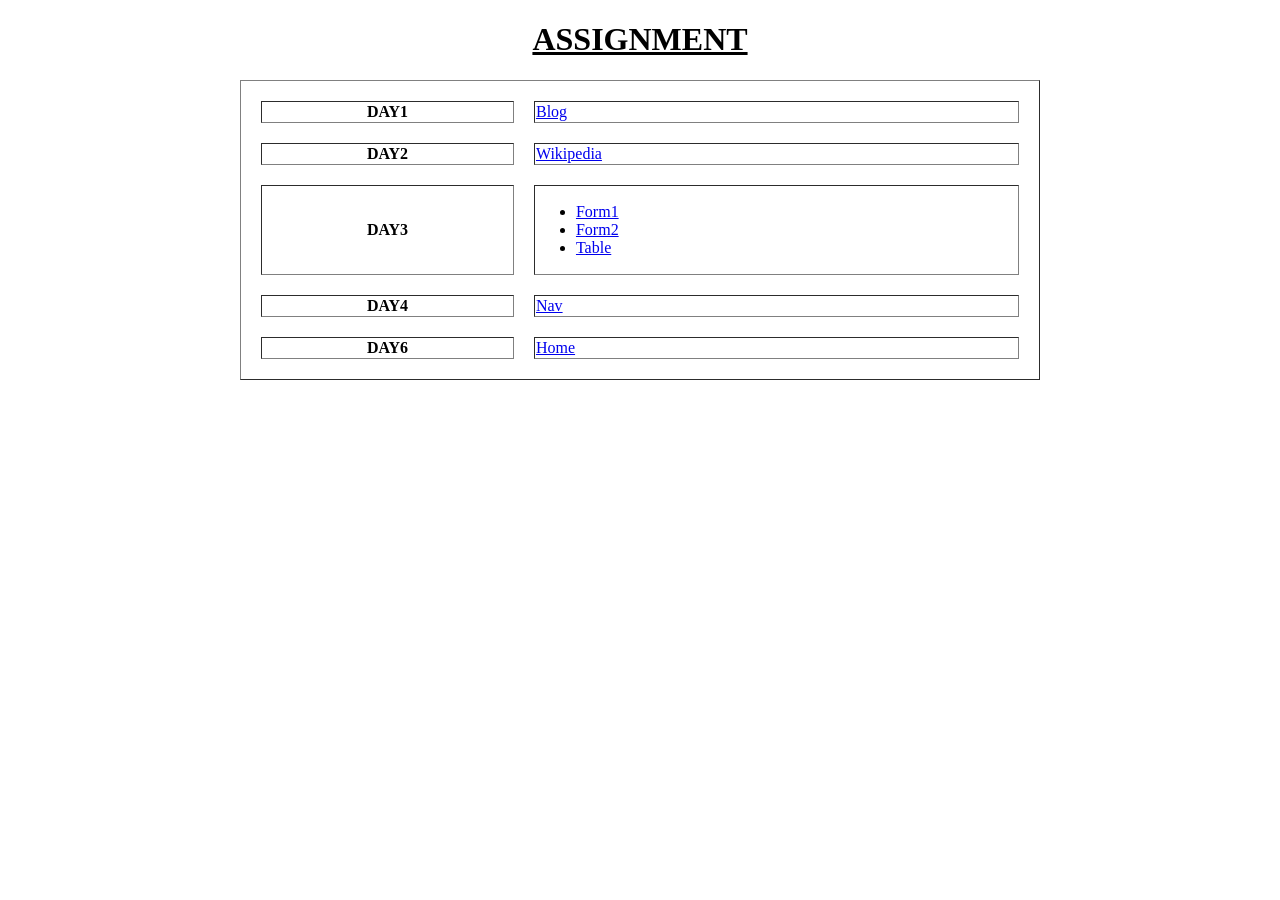
<file: index.html>
<!DOCTYPE html>
<html lang="en">
<head>
    <meta charset="UTF-8">
    <meta name="viewport" content="width=device-width, initial-scale=1.0">
    <title>Document</title>
    <style>
        table{
            width: 800px;
            border-spacing: 20px;
        }
        body{
            font-family: cursive;
        }
        
    </style>
</head>
<body>
    <h1> <center> <u>ASSIGNMENT</u></center></h1>
    <center><table border="1">
        <thead>
            <tr>
                <th>DAY1</th>
                <td><a href="Day1/blog.html" >Blog</a></td>
            </tr>
            <tr>
                <th>DAY2</th>
                <td><a href="Day2/assignment.html">Wikipedia</a></td>
            </tr>
            <tr>
                <th>DAY3</th>
                <td><ul>
                    <li><a href="Day3/assignment.html">Form1</a></li>
                    <li><a href="Day3/form.html" >Form2</a></li>
                    <li><a href="Day3/table.html" >Table</a></li>
                </ul></td>
            </tr>
            <tr>
                <th>DAY4</th>
                <td><a href="Day4/nav.html">Nav</a></td>
            </tr>
            <tr>
                <th>DAY6</th>
                <td><a href="Day6/home.html">Home</a></td>
            </tr>
        </thead>
    </table>
</body>

</html>
</file>
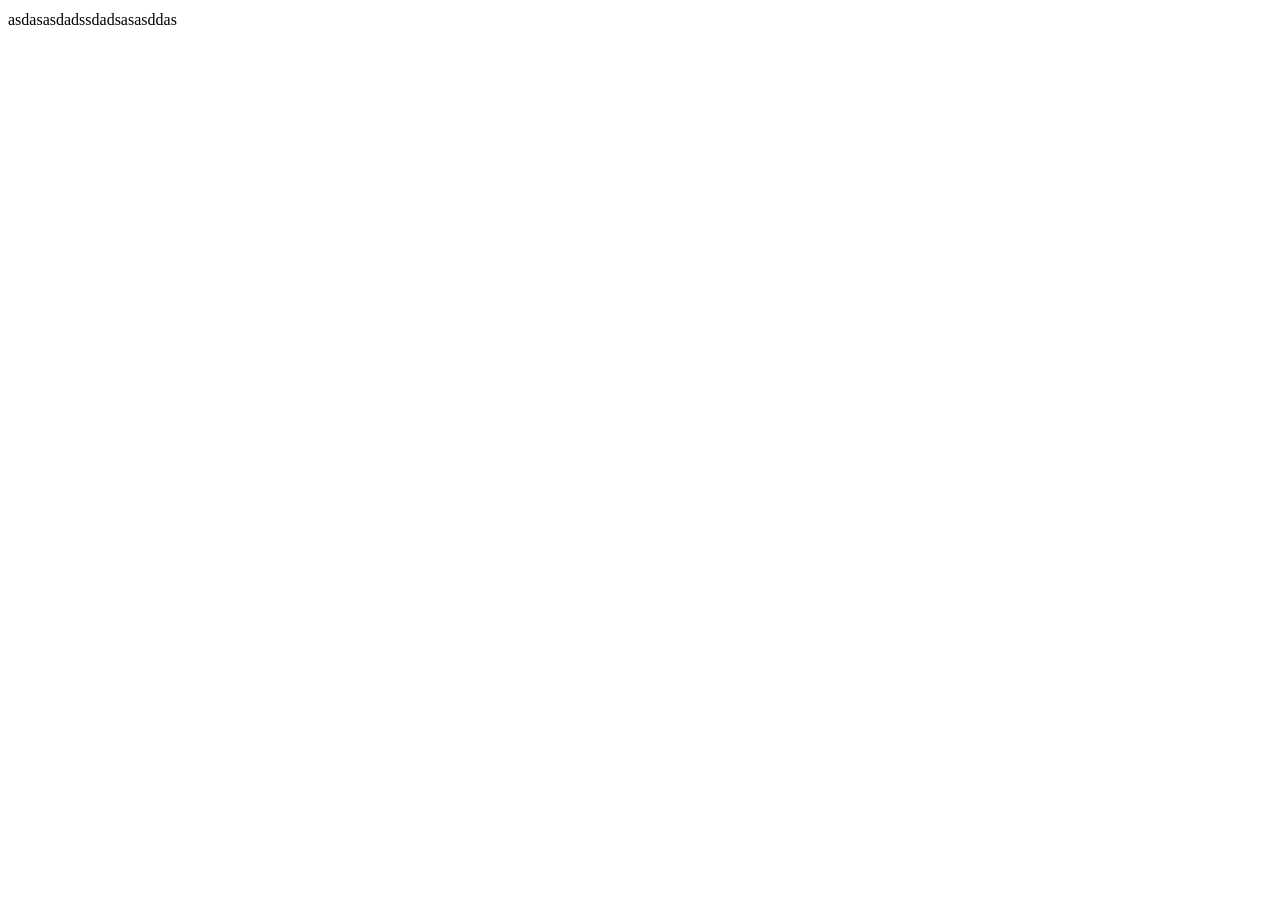
<file: Day1/index.html>
<!DOCTYPE html>
<html lang="en">
<head>
    <meta charset="UTF-8">
    <meta name="viewport" content="width=device-width, initial-scale=1.0">
    <title>HTML Intro</title>


    <!-- css links -->
     <!-- seo links -->


</head>
<body>
    asdasasdadssdadsasasddas
    <b></b>
    <big></big>
    

</body>
</html>
</file>
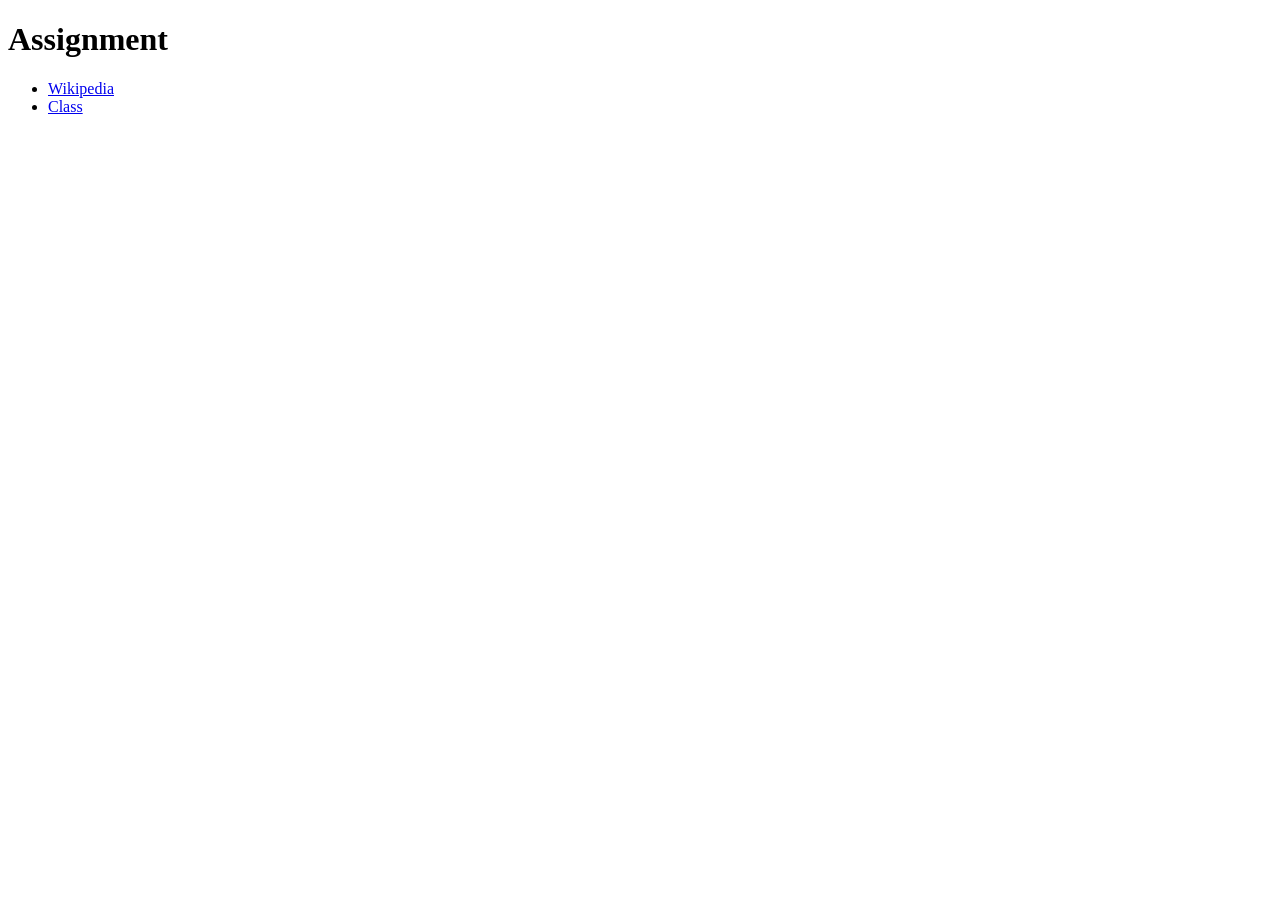
<file: Day2/index.html>
<!DOCTYPE html>
<html lang="en">
<head>
    <meta charset="UTF-8">
    <meta name="viewport" content="width=device-width, initial-scale=1.0">
    <title>Document</title>
</head>
<body>
    <h1>Assignment</h1>
    <ul>
        <li>
            <a href="assignment.html" target="_blank">Wikipedia</a>
            <!-- target="_blank" ley tyo linked page lai naya tab ma kholdinxa -->
        </li>
        <li>
            <a href="class.html" target="_blank">Class</a>
        </li>
    </ul>

</body>

</html>


<!-- <!DOCTYPE html>
<html lang="en">
<head>
    <meta charset="UTF-8">
    <meta name="viewport" content="width=device-width, initial-scale=1.0">
    <title>Document</title>
</head>
<body>

    <!-- <table>
        <thead>
            <tr>
                <th></th>
                <th></th>
                <th></th>
            </tr> 
        </thead>

        <tbody>
            <tr>
                <td></td>
                <td></td>
                <td></td>
            </tr>
        </tbody>

        <tfoot>
            <tr>
                <td></td>
            </tr>
        </tfoot>

    </table> -->
    


    <!-- wikipedia  -->

<!-- left center right =>content section  -->
<!-- <table>
    <tr>
        <!-- left section  -->
        <!--
            <td>
                
                <details>
                    <summary>History</summary>
                    <a href="#history">google</a><br>
                    <a href="https://www.google.com/">google</a><br>
                    <a href="https://www.google.com/">google</a><br>
                </details>
                
                
                
                <h1 id="history">history</h1>
                
                
            </td>
            
            <!-- center section  -->
            <!--<td>
                asdfasdf
            </td>
            
            <!-- right section 
            <td>
                asdfasdf
            </td>
        </tr> 
    </table>
    
    
    
</body>
</html> 
-->
</file>
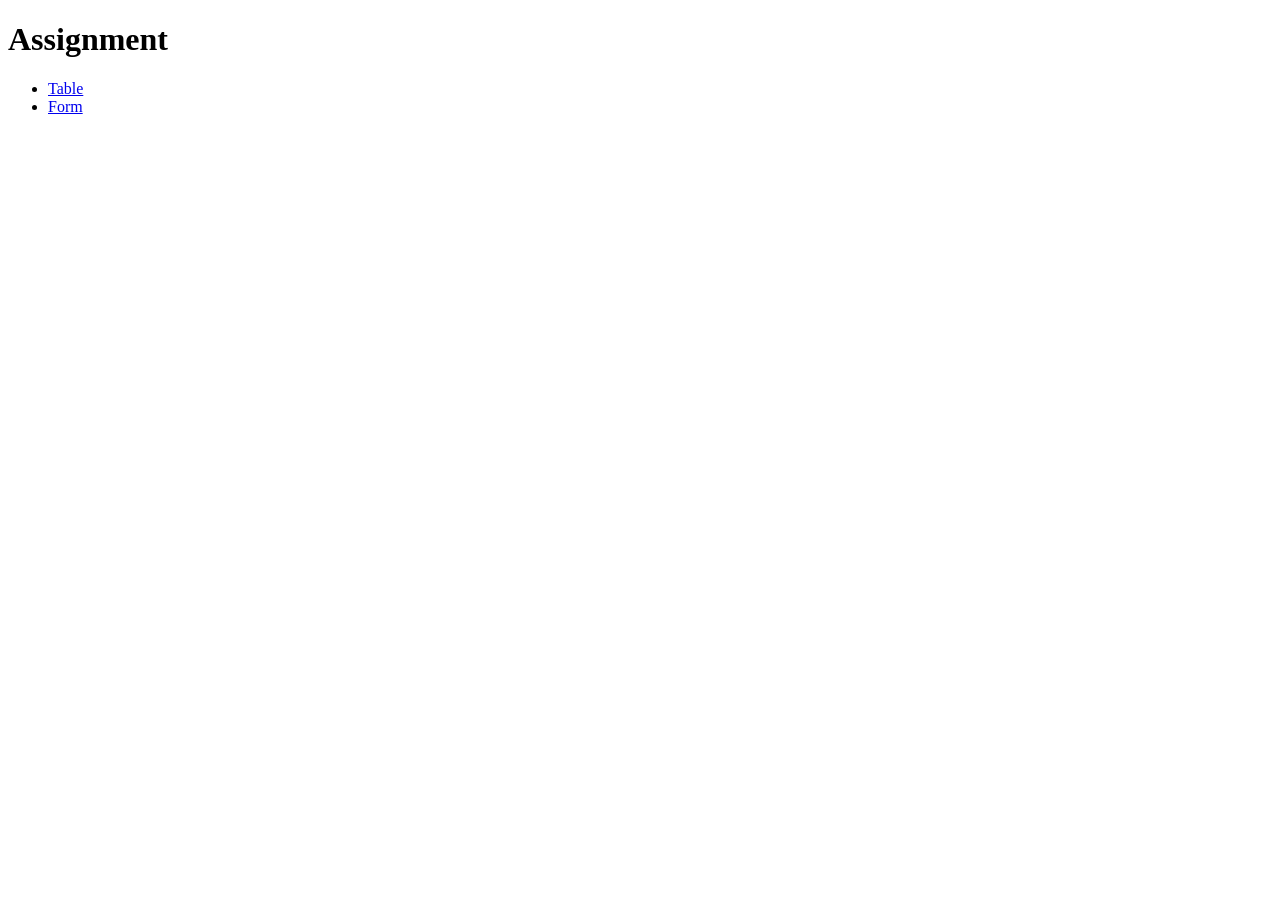
<file: Day3/index.html>
<!DOCTYPE html>
<html lang="en">
<head>
    <meta charset="UTF-8">
    <meta name="viewport" content="width=device-width, initial-scale=1.0">
    <title>Document</title>
</head>
<body>
    <h1>Assignment</h1>
    <ul>
        <li>
            <a href="./table.html">Table</a>
        </li>
        <li>
            <a href="./form.html">Form</a>
        </li>
    </ul>

</body>

</html>
</file>
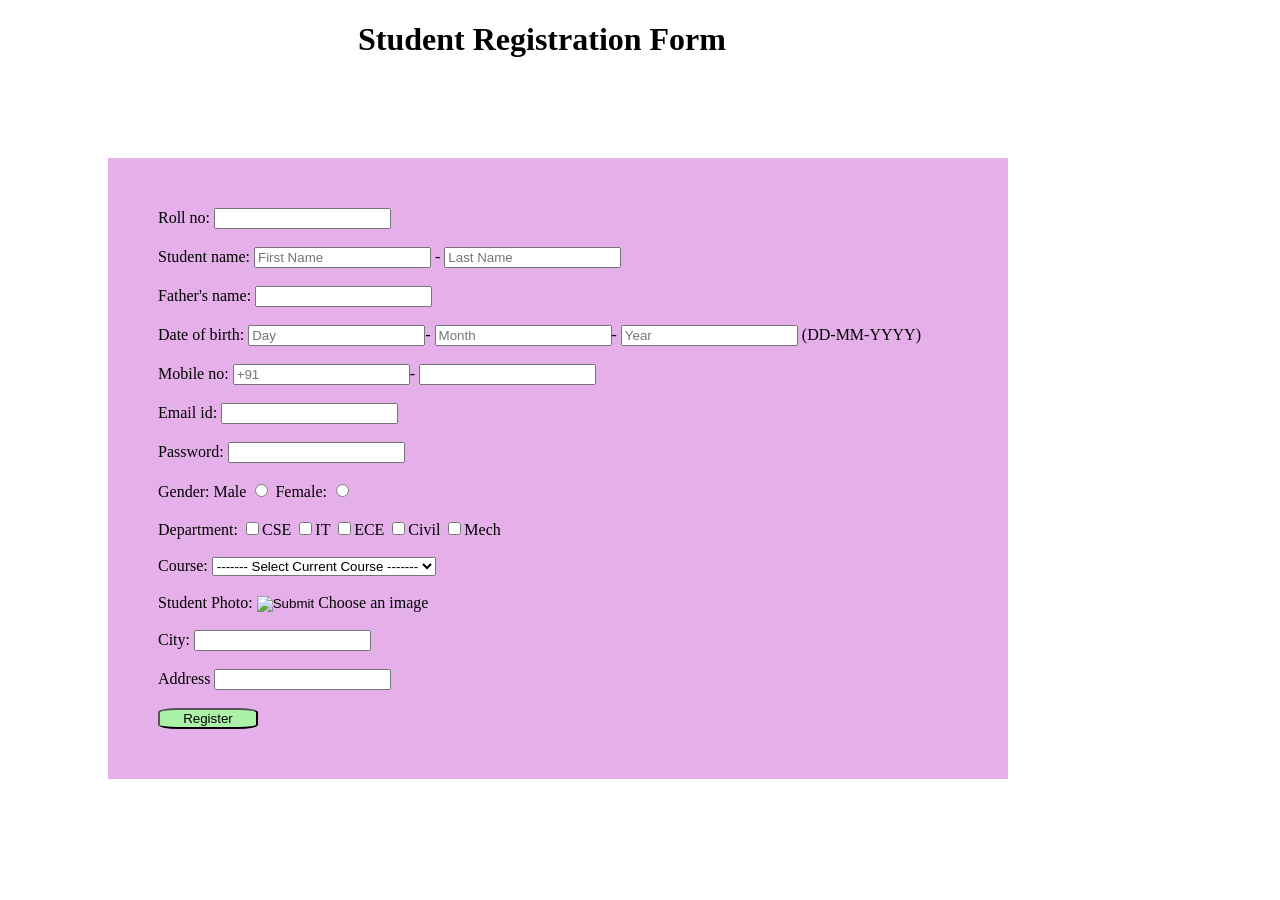
<file: Day3/assignment.html>
<!DOCTYPE html>
<html lang="en">
<head>
    <meta charset="UTF-8">
    <meta name="viewport" content="width=device-width, initial-scale=1.0">
    <title>Assignment</title>
    
    <style>
        form{
            margin: 100px;
            padding: 50px;
            background-color: rgb(229, 176, 233);
            width: 800px;
        }
        h1{
            margin-left: 350px;
        }

        button{
            background-color: rgb(171, 242, 168);
            width: 100px;;
            border-radius: 20%;
        }
        button:hover{
            background-color: beige;
            border-radius: 50%;
            cursor: pointer;
        }
    </style>

</head>
<body>
    <h1>Student Registration Form</h1>

    <form action="">
        
        <label for="">Roll no:</label>
        <input type="number">
        <br>
        <br>

        <label for="">Student name:</label>
        <input type="text" placeholder="First Name">
        -
        <input type="text" placeholder="Last Name">
        <br>
        <br>

        <label for="">Father's name:</label>
        <input type="text">
        <br>
        <br>

        <label for="">Date of birth:</label>
        <input type="number" placeholder="Day">-
        <input type="number" placeholder="Month">-
        <input type="number" placeholder="Year">
        (DD-MM-YYYY)
        <br>
        <br>

        <label for="">Mobile no:</label>
        <input type="number" placeholder="+91">-
        <input type="number">
        <br>
        <br>
        
        <label for="">Email id:</label>
        <input type="email">
        <br>
        <br>

        <label for="">Password:</label>
        <input type="password">
        <br>
        <br>

        <label for="">Gender:</label>
        <label for="male">Male</label>
        <input type="radio" id="male" value="male" name="confirm">
        <label for="female">Female:</label>
        <input type="radio" id="female" value="female" name="cofirm">
        <br>
        <br>
        
        <label for="">Department:</label>
        <input type="checkbox">CSE
        <input type="checkbox">IT
        <input type="checkbox">ECE
        <input type="checkbox">Civil
        <input type="checkbox">Mech
        <br>
        <br>

        <label for="">Course:</label>
        <select>
            <option value="">------- Select Current Course -------</option>
            <option value="BESE">BESE</option>
            <option value="BECE">BECE</option>
        </select>
        <br>
        <br>

        <label for="">Student Photo:</label>
        <input type="image"> Choose an image
        <br>
        <br>

        <label for="">City:</label>
        <input type="text">
        <br>
        <br>

        <label for="">Address</label>
        <input type="text">
        <br>
        <br>

        <button>Register</button>

    </form>
</body>
</html>
</file>
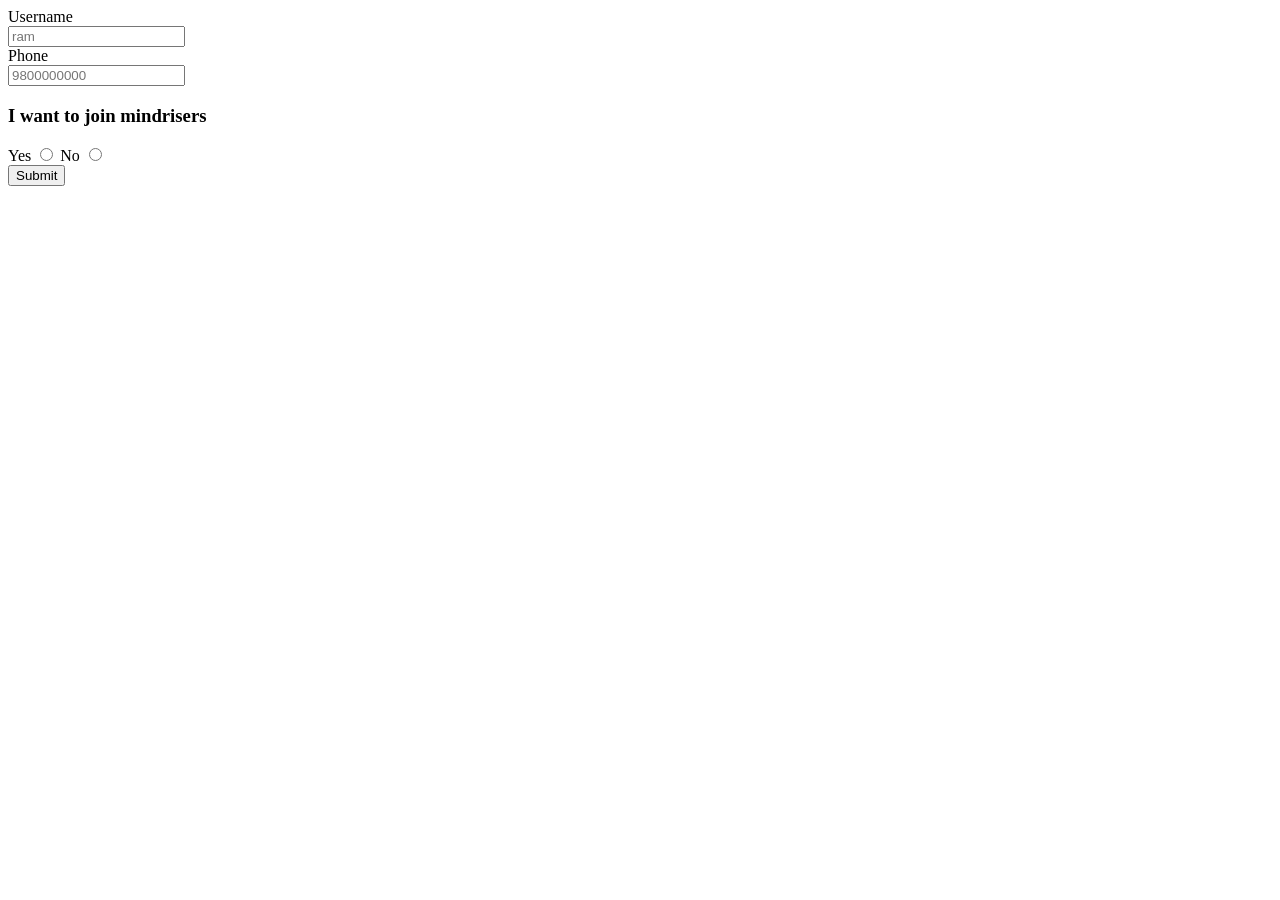
<file: Day3/form.html>
<!DOCTYPE html>
<html lang="en">
<head>
    <meta charset="UTF-8">
    <meta name="viewport" content="width=device-width, initial-scale=1.0">
    <title>Form</title>
</head>
<body>
    <form action="">
        
        <!-- label tag is used to connect input type tag. eg label username is connected to input type text -->
        <label for="">Username</label><br>
        <input type="text" placeholder="ram">
        <br>
        
        <label for="">Phone</label><br>
        <input type="number" placeholder="9800000000"><br>
        <h3>I want to join mindrisers</h3>
        
        <!-- to select only yes or only no we add value and name -->
        <label for="yes">Yes</label>
        <input type="radio" id="yes" value="yes" name="confirm">

        <label for="no">No</label>
        <input type="radio" id="no" value="no" name="confirm">
<br>
        <button>Submit</button>
    </form>
    </body>
</html>
</file>
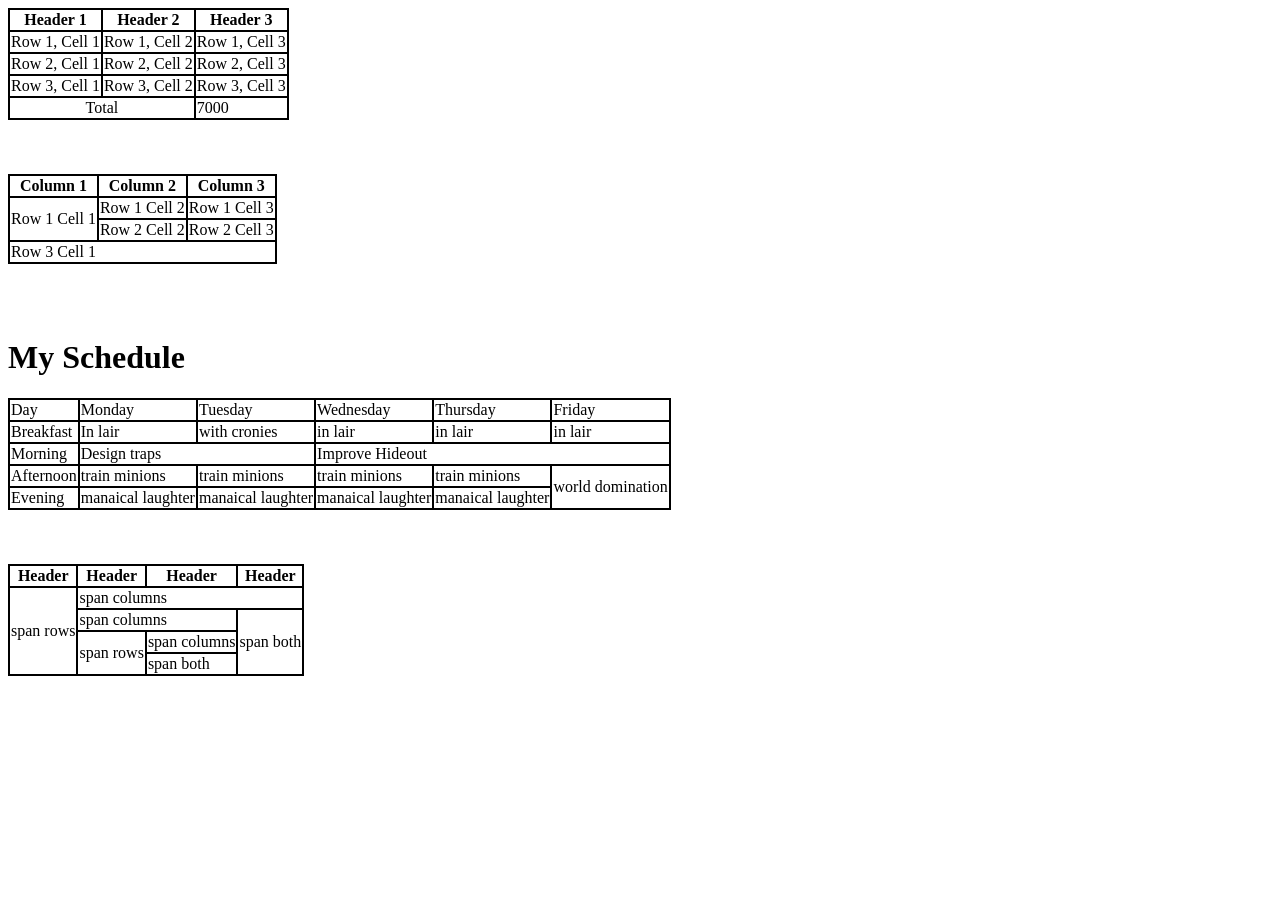
<file: Day3/table.html>
<!DOCTYPE html>
<html lang="en">
<head>
    <meta charset="UTF-8">
    <meta name="viewport" content="width=device-width, initial-scale=1.0">
    <title>Tables</title>

    <!-- internal css -->

    <style>
        table,th,td{
            border: 2px solid;
            border-collapse: collapse;
        }
    </style>

</head>
<body>
    <table>
        <thead>
            <tr>
                <th>
                    Header 1
                </th>
                <th>
                    Header 2
                </th>
                <th>
                    Header 3
                </th>
            </tr>
        </thead>

        <tbody>
            <tr>
                <td>Row 1, Cell 1</td>
                <td>Row 1, Cell 2</td>
                <td>Row 1, Cell 3</td>
            </tr>

            <tr>
                <td>Row 2, Cell 1</td>
                <td>Row 2, Cell 2</td>
                <td>Row 2, Cell 3</td>
            </tr>

            <tr>
                <td>Row 3, Cell 1</td>
                <td>Row 3, Cell 2</td>
                <td>Row 3, Cell 3</td>
            </tr>
        </tbody>

        <tfoot>
            <tr>
                <td colspan="2">
                    <center>Total</center> 
                </td>
                <td>
                    7000
                </td>
            </tr>
        </tfoot>
    </table>

<br><br><br>

    <table>
        <thead>
            <tr>
                <th>Column 1</th>
                <th>Column 2</th>
                <th>Column 3</th>
            </tr> 
        </thead>

        <tbody>
            <tr>
                <td rowspan="2">Row 1 Cell 1</td>
                <td>Row 1 Cell 2</td>
                <td>Row 1 Cell 3</td>
            </tr>
            <tr>
                <td>Row 2 Cell 2</td>
                <td>Row 2 Cell 3</td>
            </tr>
            <tr>
                <td colspan="3">
                    Row 3 Cell 1
                </td>
            </tr>
        </tbody>
    </table>

<br><br><br>
    <h1>My Schedule</h1>
    <table>
        <thead>
            <tr>
                <td>Day</td>
                <td>Monday</td>
                <td>Tuesday</td>
                <td>Wednesday</td>
                <td>Thursday</td>
                <td>Friday</td>
            </tr>
        </thead>

        <tbody>
            <tr>
                <td>Breakfast</td>
                <td>In lair</td>
                <td>with cronies</td>
                <td>in lair</td>
                <td>in lair</td>
                <td>in lair</td>
            </tr>

            <tr>
                <td>Morning</td>
                <td colspan="2">Design traps</td>
                <td colspan="3">Improve Hideout</td>
            </tr>

            <tr>
                <td>Afternoon</td>
                <td>train minions</td>
                <td>train minions</td>
                <td>train minions</td>
                <td>train minions</td>
                <td rowspan="2">world domination</td>
            </tr>
            <tr>
                <td>Evening</td>
                <td>manaical laughter</td>
                <td>manaical laughter</td>
                <td>manaical laughter</td>
                <td>manaical laughter</td>
            </tr>
        </tbody>
    </table>

    <br><br><br>

    <table>
        <thead>
            <tr>
                <th>Header</th>
                <th>Header</th>
                <th>Header</th> 
                <th>Header</th>
            </tr>
        </thead>
        
        <tbody>
          <tr>
            <td rowspan="4">span rows</td>
            <td colspan="3">span columns</td>
          </tr>

          <tr>
            <td colspan="2">span columns</td>
            <td rowspan="3">span both</td>
          </tr>

          <tr>
            <td rowspan="2">span rows</td>
            <td>span columns</td>
          </tr>

          <tr>
            <td rowspan="2">span both</td>
          </tr>
        </tbody>
        <tr>
            
        </tr>
    </table>

</body>
</html>
</file>
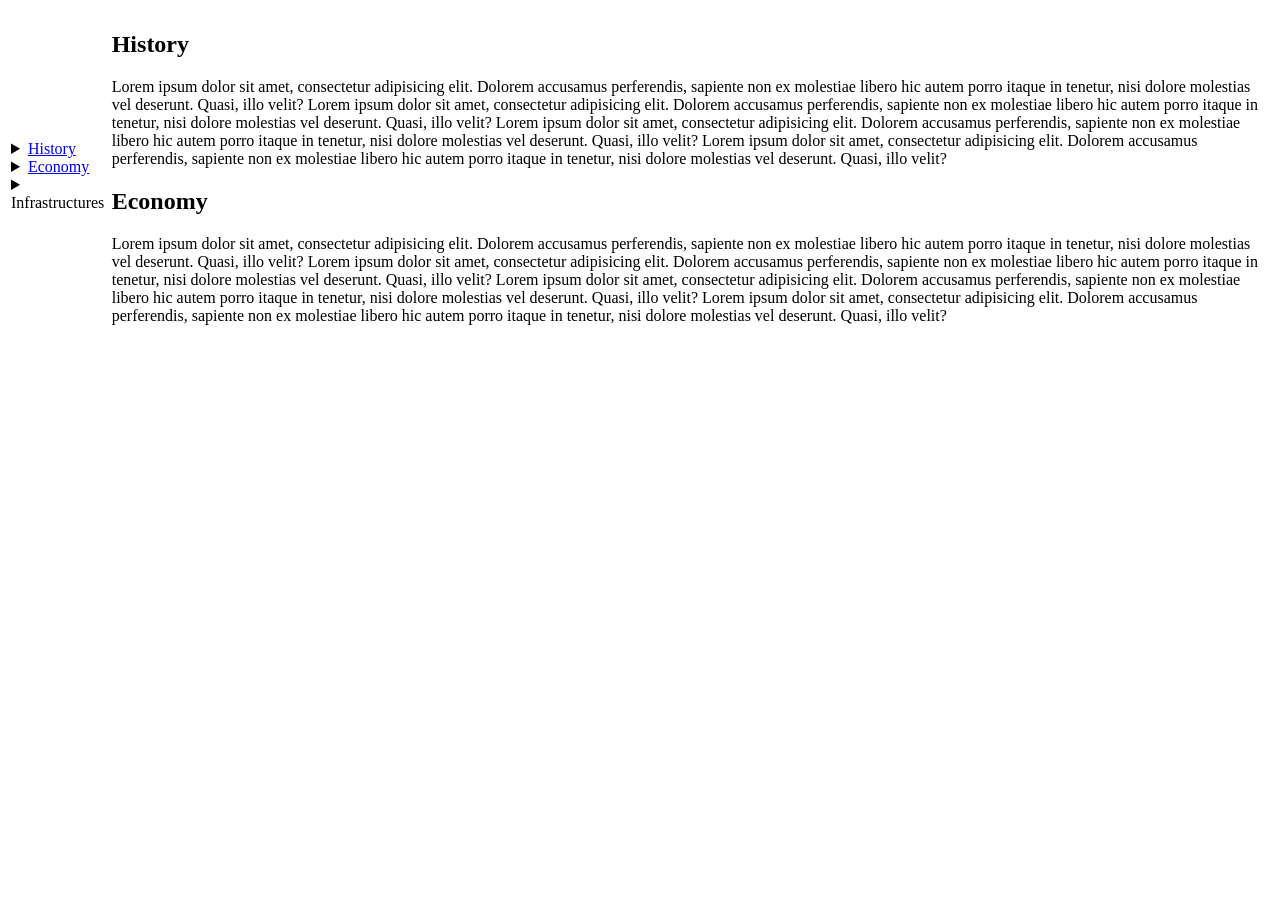
<file: Day3/wikipedia.html>
<!DOCTYPE html>
<html lang="en">
<head>
    <meta charset="UTF-8">
    <meta name="viewport" content="width=device-width, initial-scale=1.0">
    <title>Document</title>
</head>
<body>
    <table>
        <tr>
            <!-- left side -->
            <td>
                <details>
                    <summary><a href="#history">History</a></summary>
                    <a href="">Ancient</a><br>
                    <a href="">Medieval</a><br>
                </details>

                <details>
                    <summary><a href="#economy">Economy</a></summary>
                    <a href=""></a><br>
                    <a href=""></a><br>
                </details>

                <details>
                    <summary>Infrastructures</summary>
                    <a href="">Energy</a><br>
                    <a href="">Media</a><br>
                </details>

            </td>

            <!-- centre -->
             <td>
                <h2 id="history">History</h2>
                <p>
                    Lorem ipsum dolor sit amet, consectetur adipisicing elit. Dolorem accusamus perferendis, sapiente non ex molestiae libero hic autem porro itaque in tenetur, nisi dolore molestias vel deserunt. Quasi, illo velit?
                    Lorem ipsum dolor sit amet, consectetur adipisicing elit. Dolorem accusamus perferendis, sapiente non ex molestiae libero hic autem porro itaque in tenetur, nisi dolore molestias vel deserunt. Quasi, illo velit?
                    Lorem ipsum dolor sit amet, consectetur adipisicing elit. Dolorem accusamus perferendis, sapiente non ex molestiae libero hic autem porro itaque in tenetur, nisi dolore molestias vel deserunt. Quasi, illo velit?
                    Lorem ipsum dolor sit amet, consectetur adipisicing elit. Dolorem accusamus perferendis, sapiente non ex molestiae libero hic autem porro itaque in tenetur, nisi dolore molestias vel deserunt. Quasi, illo velit?
                </p>

                <h2 id="economy">Economy</h2>
                <p>
                    Lorem ipsum dolor sit amet, consectetur adipisicing elit. Dolorem accusamus perferendis, sapiente non ex molestiae libero hic autem porro itaque in tenetur, nisi dolore molestias vel deserunt. Quasi, illo velit?
                    Lorem ipsum dolor sit amet, consectetur adipisicing elit. Dolorem accusamus perferendis, sapiente non ex molestiae libero hic autem porro itaque in tenetur, nisi dolore molestias vel deserunt. Quasi, illo velit?
                    Lorem ipsum dolor sit amet, consectetur adipisicing elit. Dolorem accusamus perferendis, sapiente non ex molestiae libero hic autem porro itaque in tenetur, nisi dolore molestias vel deserunt. Quasi, illo velit?
                    Lorem ipsum dolor sit amet, consectetur adipisicing elit. Dolorem accusamus perferendis, sapiente non ex molestiae libero hic autem porro itaque in tenetur, nisi dolore molestias vel deserunt. Quasi, illo velit?
                </p>
             </td>

            <!-- right side -->
             <td></td>
        </tr>
    </table>


</body>
</html>
</file>
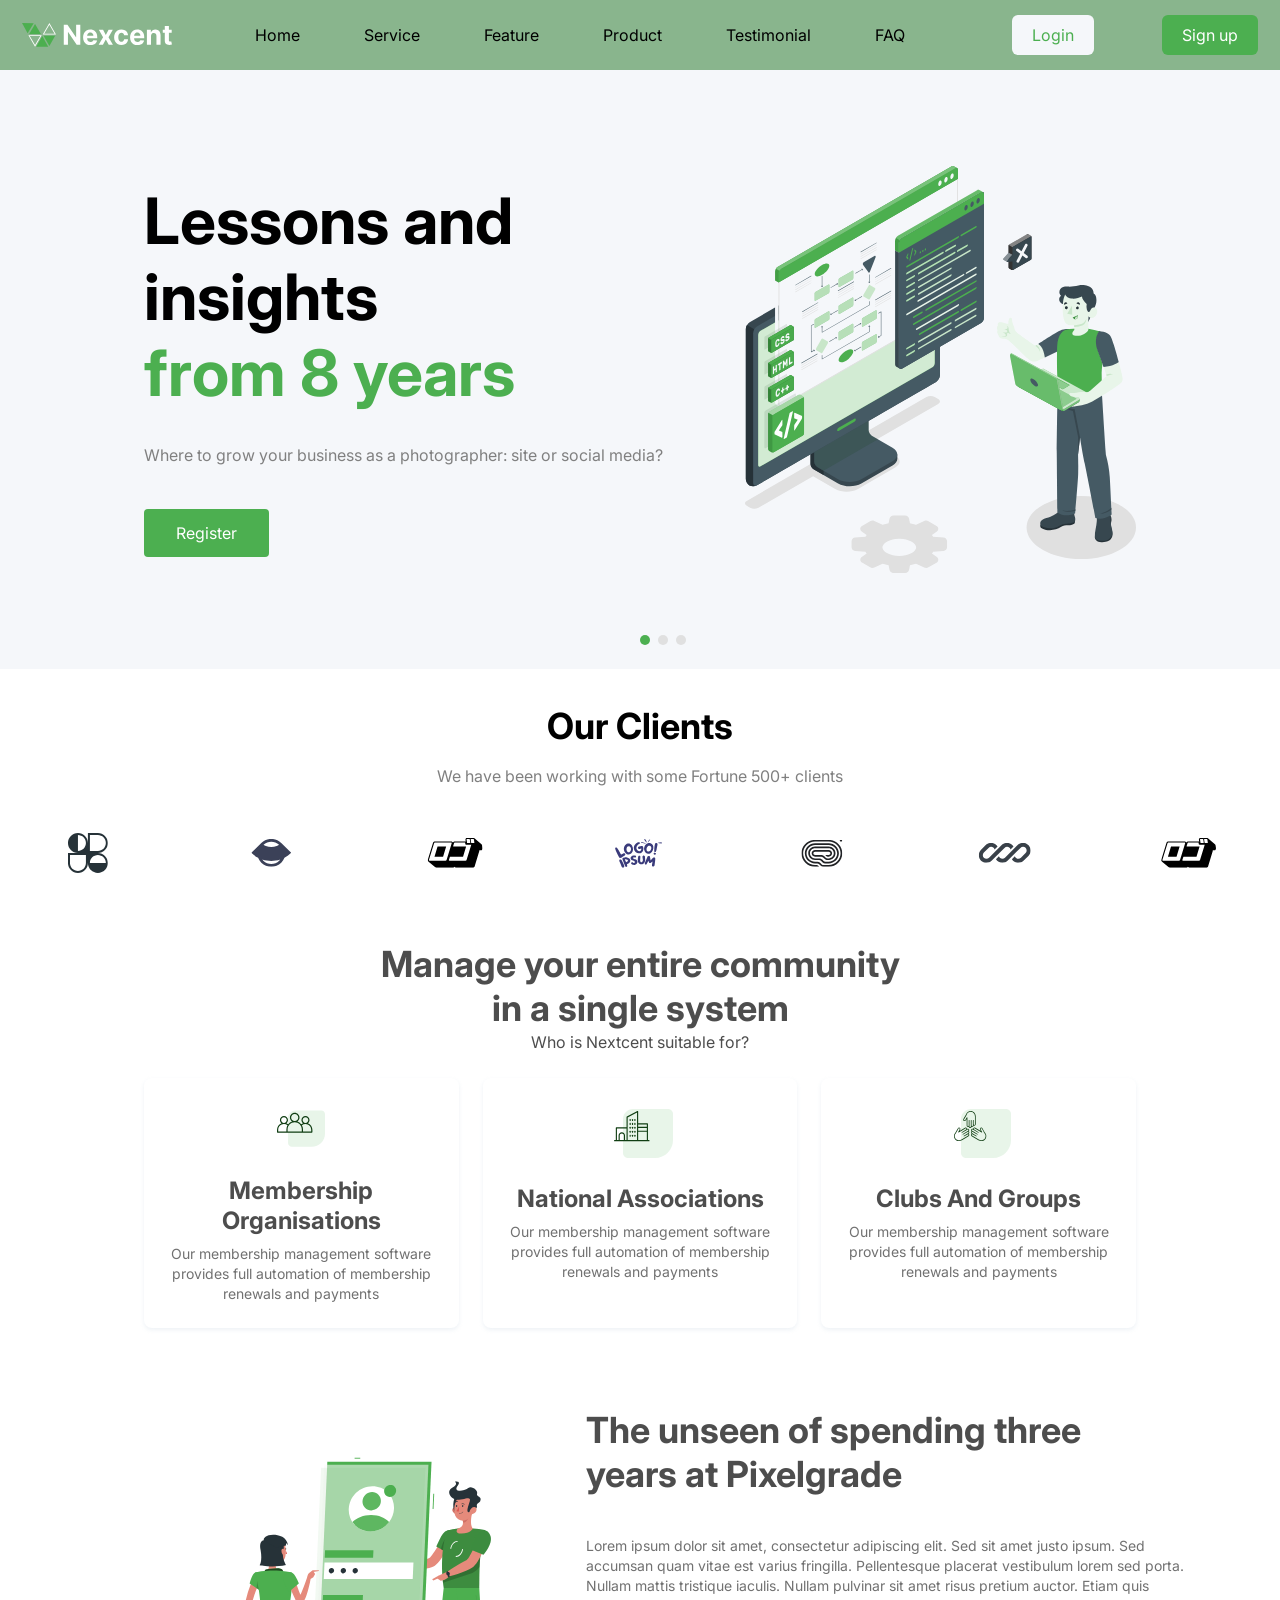
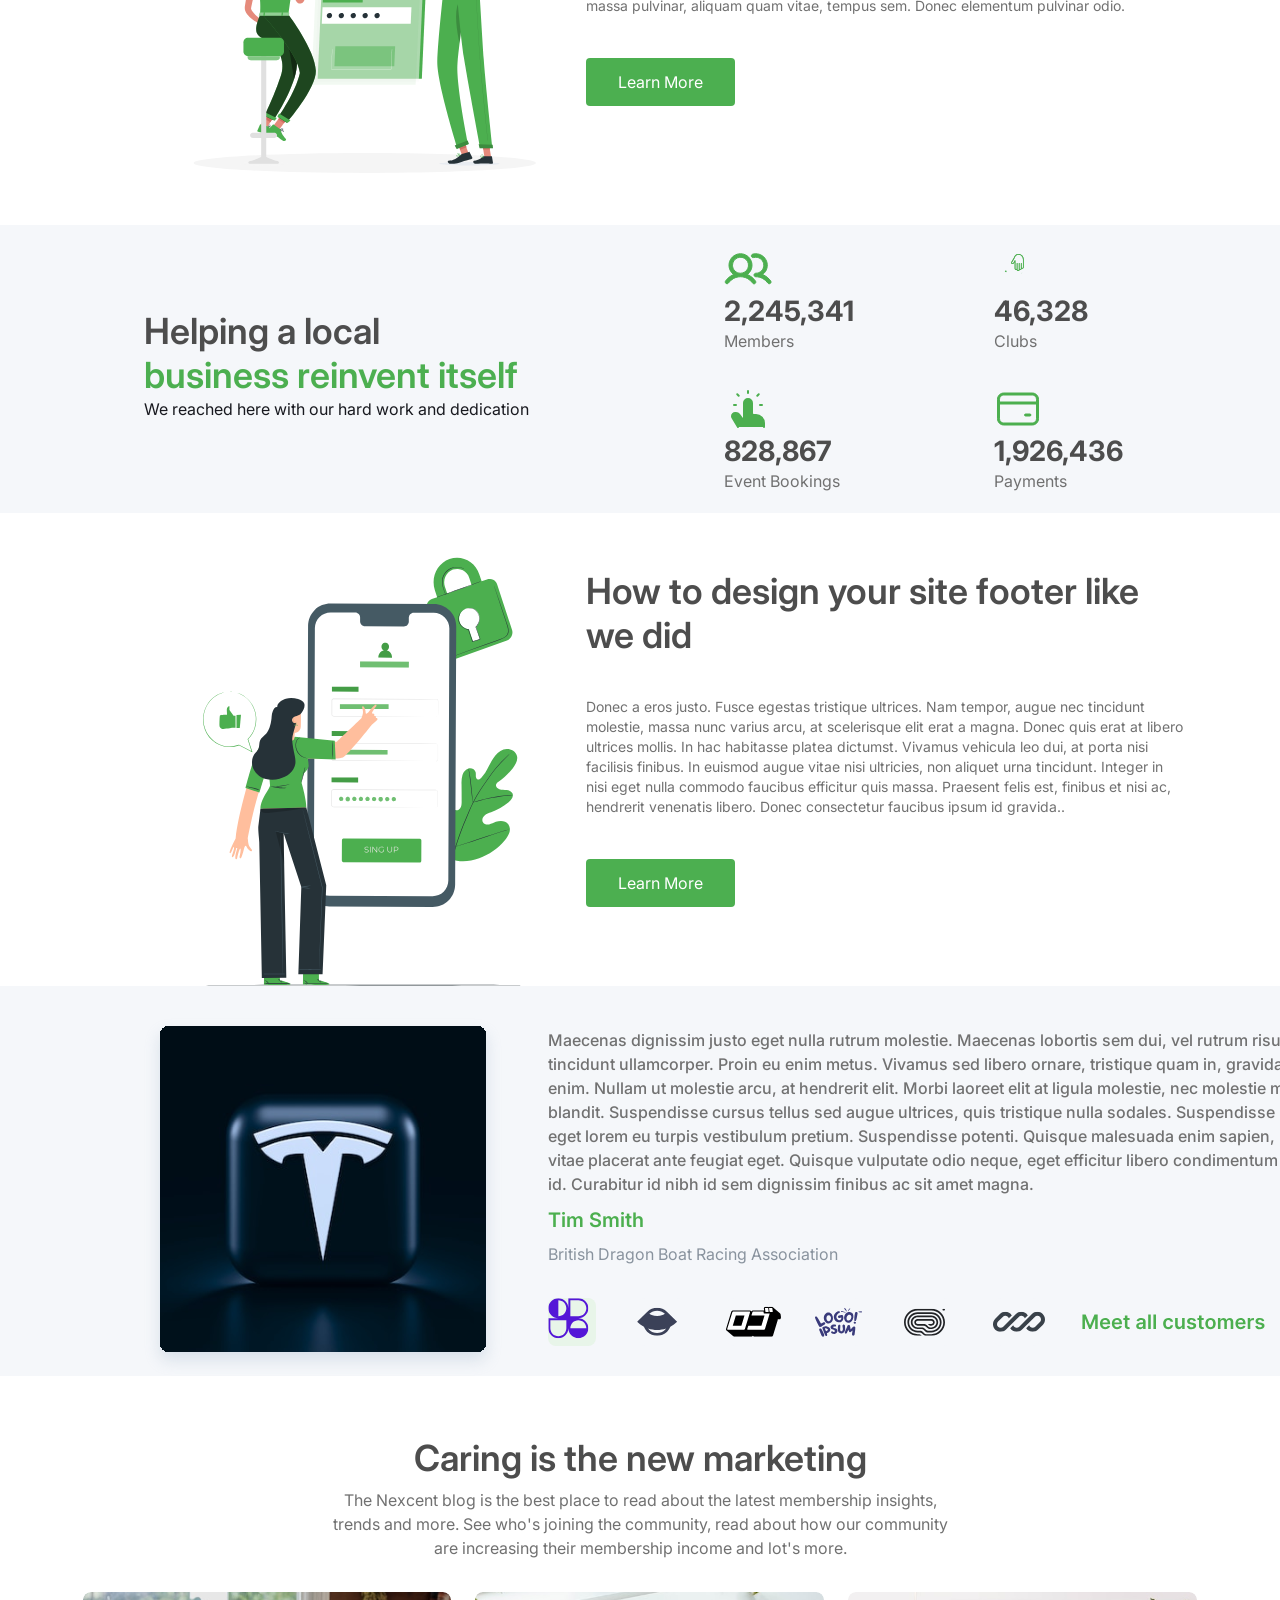
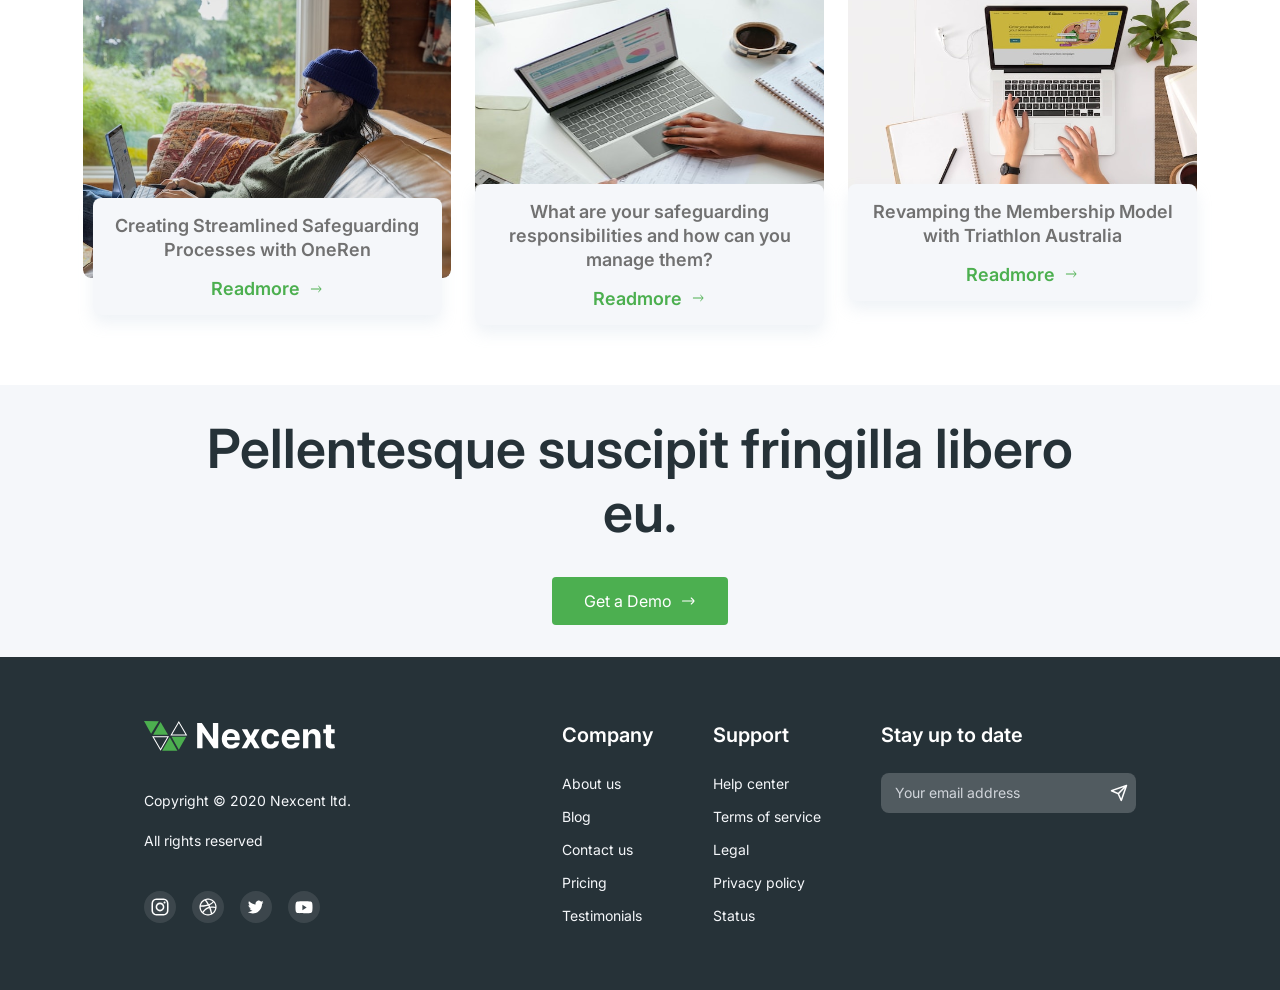
<file: Day6/home.html>
<html lang="en"><head>
    <meta charset="UTF-8">
    <meta name="viewport" content="width=device-width, initial-scale=1.0">
    <title>Home</title>

    <!--Google Font CDN-->
    <link rel="preconnect" href="https://fonts.googleapis.com">
    <link rel="preconnect" href="https://fonts.gstatic.com" crossorigin="">
    <link href="https://fonts.googleapis.com/css2?family=Poppins:ital,wght@0,100;0,200;0,300;0,400;0,500;0,600;0,700;0,800;0,900;1,100;1,200;1,300;1,400;1,500;1,600;1,700;1,800;1,900&amp;display=swap" rel="stylesheet">

    <link rel="preconnect" href="https://fonts.googleapis.com">
    <link rel="preconnect" href="https://fonts.gstatic.com" crossorigin="">
    <link href="https://fonts.googleapis.com/css2?family=Inter:ital,opsz,wght@0,14..32,100..900;1,14..32,100..900&amp;display=swap" rel="stylesheet">

    <!--Internal CSS Concept-->
    <style>
              * {
                margin: 0;
                font-family: "Inter", sans-serif;
              }

              nav {
                background-color: rgb(137, 181, 141);
                display: flex;
                justify-content: space-around;
                align-items: center;
                height: 70px;
                font-size: 16px;
                line-height: 24px;
              }
              ul {
                list-style: none;
                display: flex;
                gap: 4rem;
              }
              nav div a {
                margin-left: 4rem;
              }

              a {
                text-decoration: none;
                color: black;
              }

              #link {
                background-color: #4caf50;
                border-radius: 6px;
                gap: 10px;
                padding: 10px 20px 10px 20px;
                color: white;
              }

              #login {
                background-color: #f5f7fa;
                border-radius: 6px;
                padding: 10px 20px 10px 20px;
                color: #4caf50;
              }

              .hero {
                position: relative;
                display: flex;
                justify-content: space-around;
                align-items: center;
                gap: 2rem;
                background-color: #f5f7fa;
                padding: 96px 144px 96px 144px;
              }

              .hero-content {
                display: flex;
                flex-direction: column;
                gap: 32px;
                align-items: flex-start;
              }

              .hero-title {
                line-height: 76px;
                font-size: 64px;
              }

              .hero-title span {
                color: #4caf50;
                display: block;
              }

              .hero-subtitle {
                font-size: 16px;
                color: grey;
                line-height: 24px;
              }

              .dots-container {
                position: absolute;
                bottom: 24px;
                left: 50%;
                display: flex;
                justify-content: center;
                align-items: center;
                gap: 8px;
              }

              .dot-active {
                width: 10px;
                height: 10px;
                background-color: #4caf50;
                border-radius: 50%;
              }
              .dot {
                width: 10px;
                height: 10px;
                background-color: #e0e0e0;
                border-radius: 50%;
                cursor: pointer;
              }

              #register {
                background-color: #4caf50;
                border-radius: 4px;
                padding: 14px 32px 14px 32px;
                color: white;
                display: inline-block;
                margin-top: 10px;
              }

              .clients {
                display: flex;
                flex-direction: column;
                align-items: center;
                padding-left: 144px;
                padding-right: 144px;
                gap: 16px;
                margin-top: 35px;
              }

              .clients h1 {
                font-size: 36px;
                line-height: 44px;
              }

              .clients p {
                font-size: 16px;
                line-height: 24px;
                color: grey;
              }

              .community-content {
                display: flex;
                flex-direction: column;
                align-items: center;
              }

              .community-content h1 {
                font-size: 36px;
                line-height: 44px;
                color: #4d4d4d;
                gap: 8px;
              }

              .community-content span {
                display: block;
                align-content: center;
                color: #4d4d4d;
                text-align: center;
              }

              .community-content p {
                font-size: 16px;
                line-height: 24px;
                color: #4d4d4d;
              }
              .community {
                margin-top: 40px;
              }

              .community-cards-container {
                display: flex;
                justify-content: space-between;
                gap: 24px;
                padding: 24px 144px;
              }

              .community-card {
                display: flex;
                flex-direction: column;
                align-items: center;
                text-align: center;
                background: #ffffff;
                padding: 24px;
                border-radius: 8px;
                box-shadow: 0px 2px 4px rgba(171, 190, 209, 0.2);
                flex: 1;
              }

              .community-card h1 {
                color: #4d4d4d;
                font-size: 24px;
                line-height: 30px;
                margin-top: 16px;
                margin-bottom: 8px;
              }

              .community-card p {
                font-size: 14px;
                line-height: 20px;
                color: #717171;
              }

              .community-card img {
                margin-bottom: 10px;
              }

              .lock {
                margin-top: 40px;
                display: flex;
                justify-content: space-between;
                padding-right: 144px;
                padding-left: 144px;
              }

              .calendar {
                margin-top: 40px;
                display: flex;
                justify-content: space-between;
                padding-right: 144px;
                padding-left: 144px;
              }

              .frame-5 {
                display: flex;
                flex-direction: column;
                gap: 32px;
              }

              .frame-6 {
                display: flex;
                flex-direction: column;
                gap: 32px;
                width: 661px;
                height: 308px;
              }

              .learn-more {
                background-color: #4caf50;
                border-radius: 4px;
                padding: 14px 32px 14px 32px;
                color: white;
                display: inline-block;
                margin-top: 10px;
              }

              .frame-5 h1 {
                color: #4d4d4d;
                font-size: 36px;
                line-height: 44px;
                margin-top: 16px;
                margin-bottom: 8px;
                width: 590px;
                height: 88px;
              }

              .frame-6 h1 {
                color: #4d4d4d;
                font-size: 36px;
                line-height: 44px;
                margin-top: 16px;
                margin-bottom: 8px;
                width: 601px;
                height: 88px;
                font-weight: 600;
              }

              .frame-5 p {
                font-size: 14px;
                line-height: 20px;
                color: #717171;
                width: 601px;
                height: 80px;
              }

              .frame-6 p {
                font-size: 14px;
                line-height: 20px;
                color: #717171;
                width: 601px;
                height: 120px;
                font-weight: 400;
              }

              .achievements {
                display: flex;
                justify-content: space-between;
                padding: 64px 144px 64px 144px;
                background-color: #f5f7fa;
              }

              .counts {
                width: 540px;
                height: 160px;
                display: flex;
                flex-direction: column;

              }

              .counts h1 {
                width: 191px;
                height: 36px;
                font-size: 28px;
                line-height: 36px;
                font-weight: 700;
                color: #4d4d4d;
              }

              .counts p {
                width: 191px;
                height: 24px;
                font-weight: 400;
                font-size: 16px;
                line-height: 24px;
                color: #717171;
              }

              .counts-row1 {
                width: 540px;
                height: 60px;
                display: flex;
                justify-content: space-around;
                align-items: center;
                margin-top: -20px;
              }

              .counts-row2 {
                width: 540px;
                height: 60px;
                display: flex;
                justify-content: space-around;
                align-items: center;
                margin-top: 80px;

              }


              .achievements-content {
                width: 540px;
                height: 120px;
                gap: 8px;
                margin-top: 20px;
              }

              .achievements-content h2 {
                font-size: 36px;
                line-height: 44px;
                width: 408px;
                height: 88px;
                color: #4d4d4d;
                font-weight: 600;
                gap: 8px;
              }

              .achievements-content span {
                color: #4caf50;
                display: block;
              }

              .achievements-content p {
                font-size: 16px;
                color: #18191f;
                line-height: 24px;
                width: 540px;
                height: 24px;
                font-weight: 400;
              }

          .customers{
            display: flex;
            justify-content: space-between;
            align-content: space-between;
            padding: 32px 144px 32px 144px;
            gap: 78px;
            background-color: #F5F7FA;
          }

          .frame11{
            width: 748px;
            height: 324px;
            gap: 32px;
            display: flex;
            flex-direction: column
          }

          .content{
            margin-top: 10px;
            width: 748px;
            height: 244px;
            gap: 16px;
          }

          .content p{
            width: 748px;
            height: 168px;
            font-weight: 500;
            font-size: 16px;
            line-height: 24px;
            vertical-align: middle;
            color: #717171;

          }

          .frame7{
            width: 748px;
            height:60px;
            gap: 8px;
          }

          .frame7 h1{
            width: 748px;
            height: 28px;
            font-weight: 600;
            font-size: 20px;
            line-height: 28px;
            vertical-align: middle;
            color: #4CAF4F;
            margin-top: 10px;
          }

          .frame7 p{
            width: 748px;
            height: 24px;
            font-weight: 400;
            font-size: 16px;
            line-height: 24px;
            vertical-align: middle;
            color: #89939E;
            margin-top: 8px;
          }

          .image9{
          width:326px;
          height: 326px;
          border-radius: 8px;

          }

          .frame14{
            display: flex;
            width: 748px;
            height: 48px;
            gap: 32px;
          }

            .frame10{
          width:"493px" ;
          height:"48px";
          gap: 41px;
          }

          .frame13{display: flex;}

          .frame13 h1{
            width: 188px;
            height: 28px;
            font-weight: 600;
            font-size: 20px;
            line-height: 28px;
            vertical-align: middle;
            color: #4CAF4F;
          }

          .arrow{
            width: 24px;
            height: 24px;
          }

      .community2-updates {
        width: 100%;
        max-width: 1440px;
        margin: 60px auto;
        display: flex;
        flex-direction: column;
        align-items: center;
        gap: 32px;
      }

      .community2 {
        display: flex;
        flex-direction: column;
        align-items: center;
        text-align: center;
        max-width: 1110px;
        gap: 8px;
      }

      .community2 h1 {
        font-weight: 600;
        font-size: 36px;
        line-height: 44px;
        color: #4d4d4d;
      }

      .community2 p {
        max-width: 628px;
        font-weight: 400;
        font-size: 16px;
        line-height: 24px;
        color: #717171;
      }

      .frame15 {
        display: flex;
        width: 100%;
        justify-content: center;
        gap: 24px;
        padding: 0 144px;
        box-sizing: border-box;
      }

      .card1,
      .card2,
      .card3 {
        width: 368px;
        display: flex;
        flex-direction: column;
        align-items: center;
        position: relative;
      }

      .image18, .card1 div[class*="image"] {
        width: 368px;
        height: 286px;
      }

      .image18 img, .card1 img, .card2 img, .card3 img {
        width: 100%;
        height: 100%;
        object-fit: cover;
        border-radius: 8px;
      }

      .card1-content,
      .card2-content,
      .card3-content {
        width: 317px;
        background-color: #f5f7fa;
        border-radius: 8px;
        padding: 16px;
        display: flex;
        flex-direction: column;
        gap: 16px;
        margin-top: -80px;
        position: relative;
        box-shadow: 0px 8px 16px rgba(171, 190, 209, 0.2);
      }

      .card1-content p,
      .card2-content p,
      .card3-content p {
        font-weight: 600;
        font-size: 18px;
        line-height: 24px;
        color: #717171;
        text-align: center;
      }

      .card-readmore {
        display: flex;
        align-items: center;
        justify-content: center;
        gap: 8px;
        text-decoration: none;
      }

      .card-readmore span {
        font-weight: 600;
        font-size: 18px;
        color: #4caf4f;
      }

      .card-readmore img {
        width: 16px;
        height: 16px;
      }



      .footer {
        width: 100%;
        background-color: #263238;
      }

      .frame16 {
        width: 100%;
        background-color: #f5f7fa;
        padding: 32px 144px;
        box-sizing: border-box;
        display: flex;
        flex-direction: column;
        align-items: center;
        text-align: center;
        gap: 32px;
      }

      .frame16 h1 {
        max-width: 887px;
        font-weight: 600;
        font-size: 54px;
        line-height: 64px;
        color: #263238;
      }

      #getdemo {
        background-color: #4caf50;
        border-radius: 4px;
        padding: 14px 32px;
        color: white;
        display: inline-flex;
        align-items: center;
        gap: 8px;
      }

      .footer-big {
        width: 100%;
        box-sizing: border-box;
        padding: 64px 144px;
        background-color: #263238;
        display: flex;
        justify-content: space-between;
        gap: 60px;
      }

      .company-info {
        display: flex;
        flex-direction: column;
        gap: 40px;
        max-width: 350px;
      }

      .links {
        display: flex;
        gap: 60px;
      }

      .copyright p {
        font-weight: 400;
        font-size: 14px;
        line-height: 20px;
        color: #f5f7fa;
      }

      .social-links {
        display: flex;
        gap: 16px;
      }

      .col1 h4,
      .col2 h4,
      .col3 h4 {
        font-weight: 600;
        font-size: 20px;
        line-height: 28px;
        color: #ffffff;
        margin-bottom: 24px;
      }

      .list-items ul {
        display: flex;
        flex-direction: column;
        gap: 12px;
        list-style: none;
        padding: 0;
      }

      .list-items a {
        color: #f5f7fa;
        font-weight: 400;
        font-size: 14px;
        line-height: 20px;
      }

      .email-sub {
        display: flex;
        align-items: center;
        width: 255px;
        height: 40px;
        background-color: #ffffff33;
        border-radius: 8px;
        padding: 0 8px 0 12px;
        box-sizing: border-box;
      }

      .email-sub input {
        background: transparent;
        border: none;
        outline: none;
        color: #ffffff;
        font-size: 14px;
        width: 100%;
      }

      .email-sub input::placeholder {
        color: #d1d5db;
      }

      .email-sub button {
        background: transparent;
        border: none;
        cursor: pointer;
        display: flex;
        align-items: center;
        justify-content: center;
        padding: 0;
      }

      #send-icon {
        width: 18px;
        height: 18px;
      }
    </style>
  </head>
  <body>
    <nav width="100%">
      <img src="Logo.svg" alt="Logo" width="150px">
      <ul>
        <li><a href="#">Home</a></li>
        <li><a href="#">Service</a></li>
        <li><a href="#">Feature</a></li>
        <li><a href="#">Product</a></li>
        <li><a href="#">Testimonial</a></li>
        <li><a href="#">FAQ</a></li>
      </ul>

      <div>
        <a href="#" id="login">Login</a>
        <a href="#" id="link">Sign up</a>
      </div>
    </nav>

    <section class="hero">
      <div class="hero-content">
        <h1 class="hero-title">
          Lessons and insights
          <span>from 8 years</span>
        </h1>
        <p class="hero-subtitle">
          Where to grow your business as a photographer: site or social media?
        </p>

        <div class="register">
          <a href="#" id="register">Register</a>
        </div>
      </div>
      <div class="illustration">
        <img src="Illustration.svg" alt="Illustration" width="391px" height="407px">
      </div>
      <div class="dots-container">
        <span class="dot-active"></span>
        <span class="dot"></span>
        <span class="dot"></span>
      </div>
    </section>

    <section class="clients">
      <h1>Our Clients</h1>
      <p>We have been working with some Fortune 500+ clients</p>
      <img src="Clients Logos.svg" alt="Clients Logos" width="1152px" height="98px">
    </section>

    <section class="community">
      <div class="community-content">
        <h1>Manage your entire community <span>in a single system</span></h1>
        <p>Who is Nextcent suitable for?</p>
      </div>

      <div class="community-cards-container">
        <div class="community-card">
          <img src="people.svg" alt="" width="48px" height="48px">
          <h1>Membership Organisations</h1>
          <p>
            Our membership management software provides full automation of
            membership renewals and payments
          </p>
        </div>
        <div class="community-card">
          <img src="building.svg" alt="" width="65px" height="56px">
          <h1>National Associations</h1>
          <p>
            Our membership management software provides full automation of
            membership renewals and payments
          </p>
        </div>
        <div class="community-card">
          <img src="hand.svg" alt="" width="65px" height="56px">
          <h1>Clubs And Groups</h1>
          <p>
            Our membership management software provides full automation of
            membership renewals and payments
          </p>
        </div>
      </div>
    </section>

    <section class="lock">
      <div class="frame-35">
        <img src="Frame 35.svg" alt="Frame 35" width="442px" height="433px">
      </div>
      <div class="frame-5">
        <h1>The unseen of spending three years at Pixelgrade</h1>
        <p>
          Lorem ipsum dolor sit amet, consectetur adipiscing elit. Sed sit amet
          justo ipsum. Sed accumsan quam vitae est varius fringilla.
          Pellentesque placerat vestibulum lorem sed porta. Nullam mattis
          tristique iaculis. Nullam pulvinar sit amet risus pretium auctor.
          Etiam quis massa pulvinar, aliquam quam vitae, tempus sem. Donec
          elementum pulvinar odio.
        </p>

        <div>
          <a href="#" class="learn-more">Learn More</a>
        </div>
      </div>
    </section>

    <section class="achievements">
      <div class="achievements-content">
        <h2>Helping a local <span>business reinvent itself</span></h2>
        <p>We reached here with our hard work and dedication</p>
      </div>
      <div class="counts">
        <div class="counts-row1">
          <div class="members">
            <img src="2men.svg" alt="">
            <h1>2,245,341</h1>
            <p>Members</p>
          </div>
          <div class="clubs">
            <img src="hands.svg" alt="">
            <h1>46,328</h1>
            <p>Clubs</p>
          </div>
        </div>
        <div class="counts-row2">
          <div class="bookings">
            <img src="cactus.svg" alt="">
            <h1>828,867</h1>
            <p>Event Bookings</p>
          </div>
          <div class="payments">
            <img src="atm.svg" alt="">
            <h1>1,926,436</h1>
            <p>Payments</p>
          </div>
        </div>
      </div>
    </section>

    <section class="calendar">
      <div class="mobile-login-pana">
        <img src="pana.svg" alt="" width="441.53px" height="433.4px">
      </div>
      <div class="frame-6">
        <h1>How to design your site footer like we did</h1>
        <p>
          Donec a eros justo. Fusce egestas tristique ultrices. Nam tempor,
          augue nec tincidunt molestie, massa nunc varius arcu, at scelerisque
          elit erat a magna. Donec quis erat at libero ultrices mollis. In hac
          habitasse platea dictumst. Vivamus vehicula leo dui, at porta nisi
          facilisis finibus. In euismod augue vitae nisi ultricies, non aliquet
          urna tincidunt. Integer in nisi eget nulla commodo faucibus efficitur
          quis massa. Praesent felis est, finibus et nisi ac, hendrerit
          venenatis libero. Donec consectetur faucibus ipsum id gravida..
        </p>

        <div>
          <a href="#" class="learn-more">Learn More</a>
        </div>
      </div>
    </section>

    <section class="customers">
      <div class="image9">
        <img src="image 9.svg" alt="">
      </div>

      <div class="frame11">
        <div class="content">
          <p>
            Maecenas dignissim justo eget nulla rutrum molestie. Maecenas
            lobortis sem dui, vel rutrum risus tincidunt ullamcorper. Proin eu
            enim metus. Vivamus sed libero ornare, tristique quam in, gravida
            enim. Nullam ut molestie arcu, at hendrerit elit. Morbi laoreet elit
            at ligula molestie, nec molestie mi blandit. Suspendisse cursus
            tellus sed augue ultrices, quis tristique nulla sodales. Suspendisse
            eget lorem eu turpis vestibulum pretium. Suspendisse potenti.
            Quisque malesuada enim sapien, vitae placerat ante feugiat eget.
            Quisque vulputate odio neque, eget efficitur libero condimentum id.
            Curabitur id nibh id sem dignissim finibus ac sit amet magna.
          </p>
          <div class="frame7">
            <h1>Tim Smith</h1>
            <p>British Dragon Boat Racing Association</p>
          </div>
        </div>
        <div class="frame14">
          <div class="frame10">
            <img src="Frame 10.svg" alt="frame10">
          </div>
          <div class="frame13">
          </div>
        </div>
      </div>
    </section>

    <section class="community2-updates">
      <div class="community2">
        <h1>Caring is the new marketing</h1>
        <p>
          The Nexcent blog is the best place to read about the latest membership
          insights, trends and more. See who's joining the community, read about
          how our community are increasing their membership income and lot's
          more.&ZeroWidthSpace;
        </p>
      </div>
      <div class="frame15">
        <div class="card1">
          <div class="image18">
            <img src="image 18.svg" alt="image18">
          </div>
          <div class="card1-content">
            <p>Creating Streamlined Safeguarding Processes with OneRen</p>
            <a href="#" class="card-readmore">
              <span>Readmore</span>
              <img src="Right.svg" alt="arrow-right">
            </a>
          </div>
        </div>
        <div class="card2">
          <div class="image19">
            <img src="image 19.svg" alt="image19">
          </div>
          <div class="card2-content">
            <p>
              What are your safeguarding responsibilities and how can you manage
              them?
            </p>
            <a href="#" class="card-readmore">
              <span>Readmore</span>
              <img src="Right.svg" alt="">
            </a>
          </div>
        </div>
        <div class="card3">
          <div class="image20">
            <img src="image 20.svg" alt="image20">
          </div>
          <div class="card3-content">
            <p>Revamping the Membership Model with Triathlon Australia</p>
            <a href="#" class="card-readmore">
              <span>Readmore</span>
              <img src="Right.svg" alt="arrow-right">
            </a>
          </div>
        </div>
      </div>
    </section>

    <section class="footer">
      <div class="frame16">
        <div>
          <h1>Pellentesque suscipit fringilla libero eu.</h1>
        </div>
        <div class="button-getdemo">
          <a href="#" id="getdemo">
            Get a Demo
            <span><img src="Right w.svg" alt=""></span>
          </a>
        </div>
      </div>

      <div class="footer-big">
        <div class="company-info">
          <div class="company-logo">
            <img src="Logo.svg" alt="">
          </div>
          <div class="copyright">
            <p>Copyright © 2020 Nexcent ltd.</p>
            <br>
            <p>All rights reserved</p>
          </div>
          <div class="social-links">
            <div class="instagram">
              <img src="Social Links.svg" alt="">
            </div>
          </div>
        </div>
        <div class="links">
          <div class="col1">
            <h4>Company</h4>
            <div class="list-items">
              <ul>
                <li><a href="#">About us</a></li>
                <li><a href="#">Blog</a></li>
                <li><a href="#">Contact us</a></li>
                <li><a href="#">Pricing</a></li>
                <li><a href="#">Testimonials</a></li>
              </ul>
            </div>
          </div>
          <div class="col2">
            <h4>Support</h4>
            <div class="list-items">
              <ul>
                <li><a href="#">Help center</a></li>
                <li><a href="#">Terms of service</a></li>
                <li><a href="#">Legal</a></li>
                <li><a href="#">Privacy policy</a></li>
                <li><a href="#">Status</a></li>
              </ul>
            </div>
          </div>
          <div class="col3">
            <h4>Stay up to date</h4>

            <div class="email-sub">
              <input type="email" placeholder="Your email address">
              <button type="submit">
                <img id="send-icon" src="send.svg" alt="send">
              </button>
            </div>
          </div>
        </div>
      </div>
    </section>
  

</body></html>
</file>
